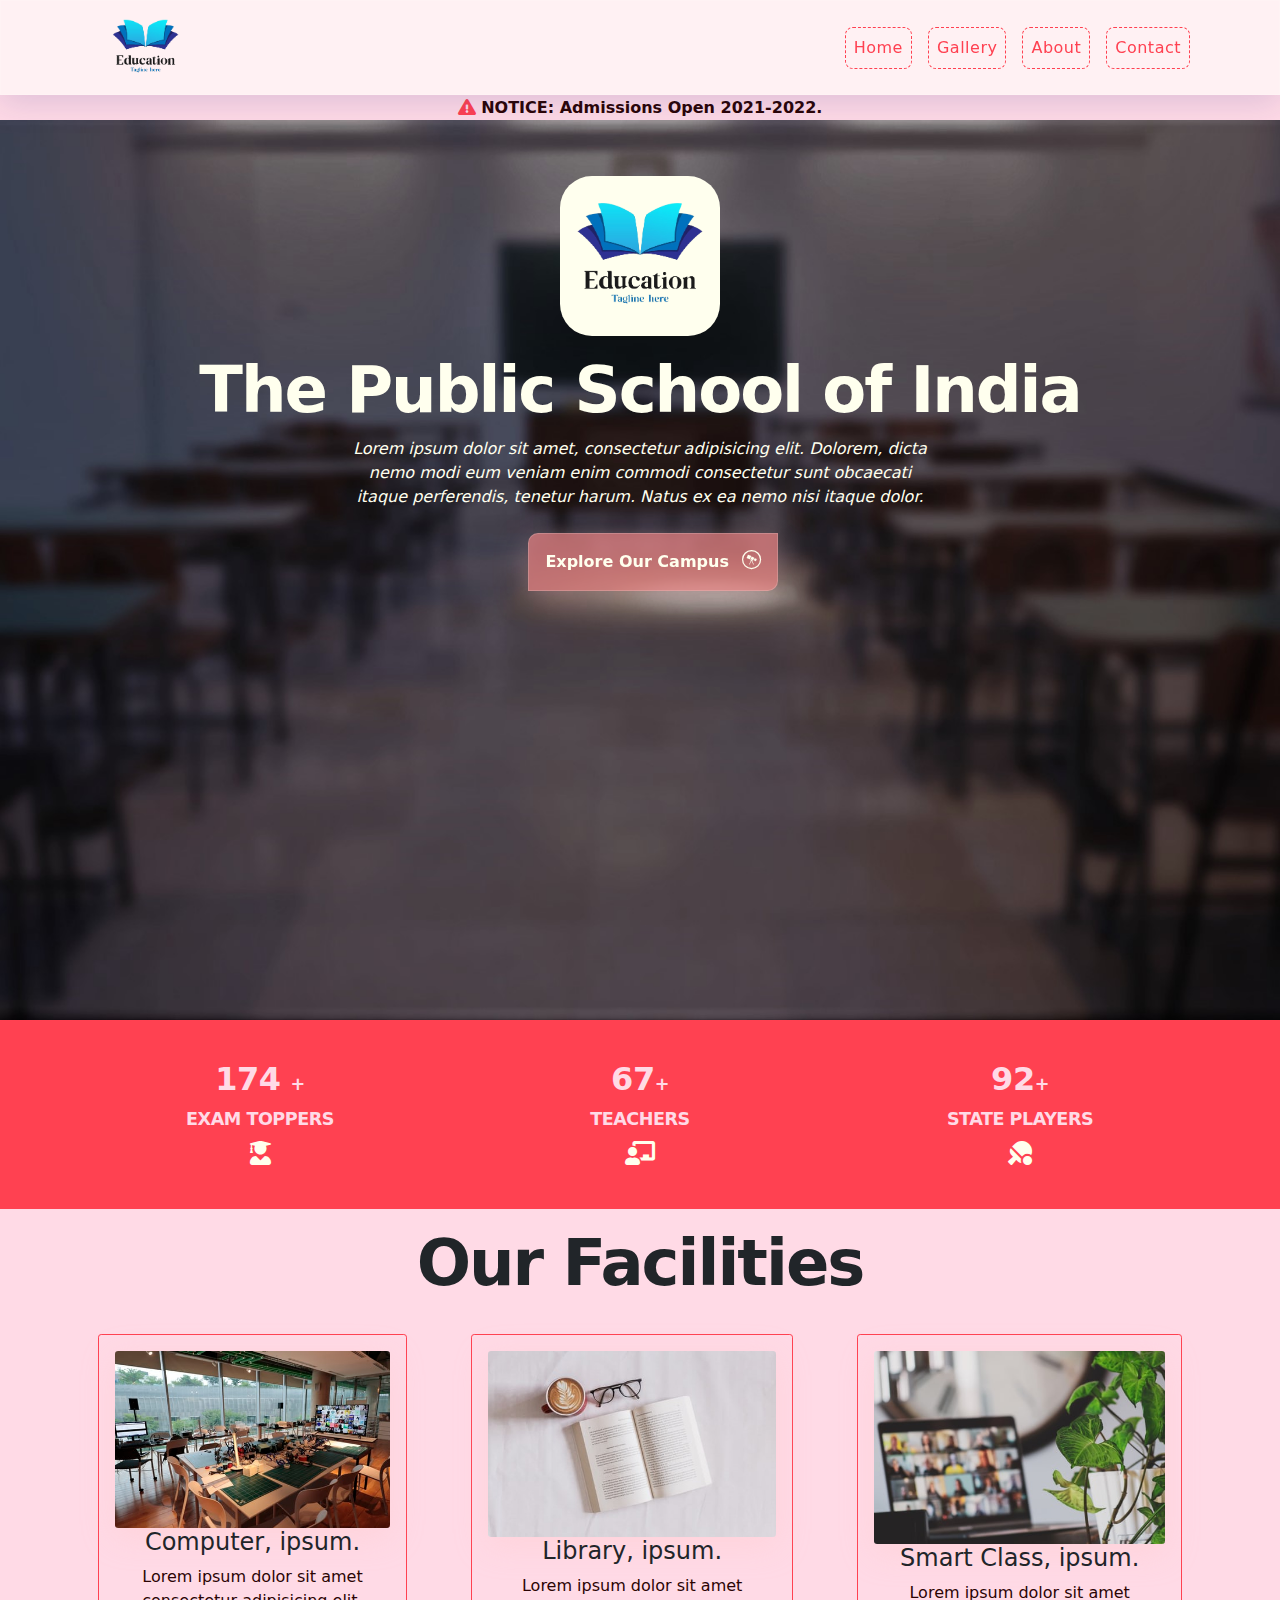
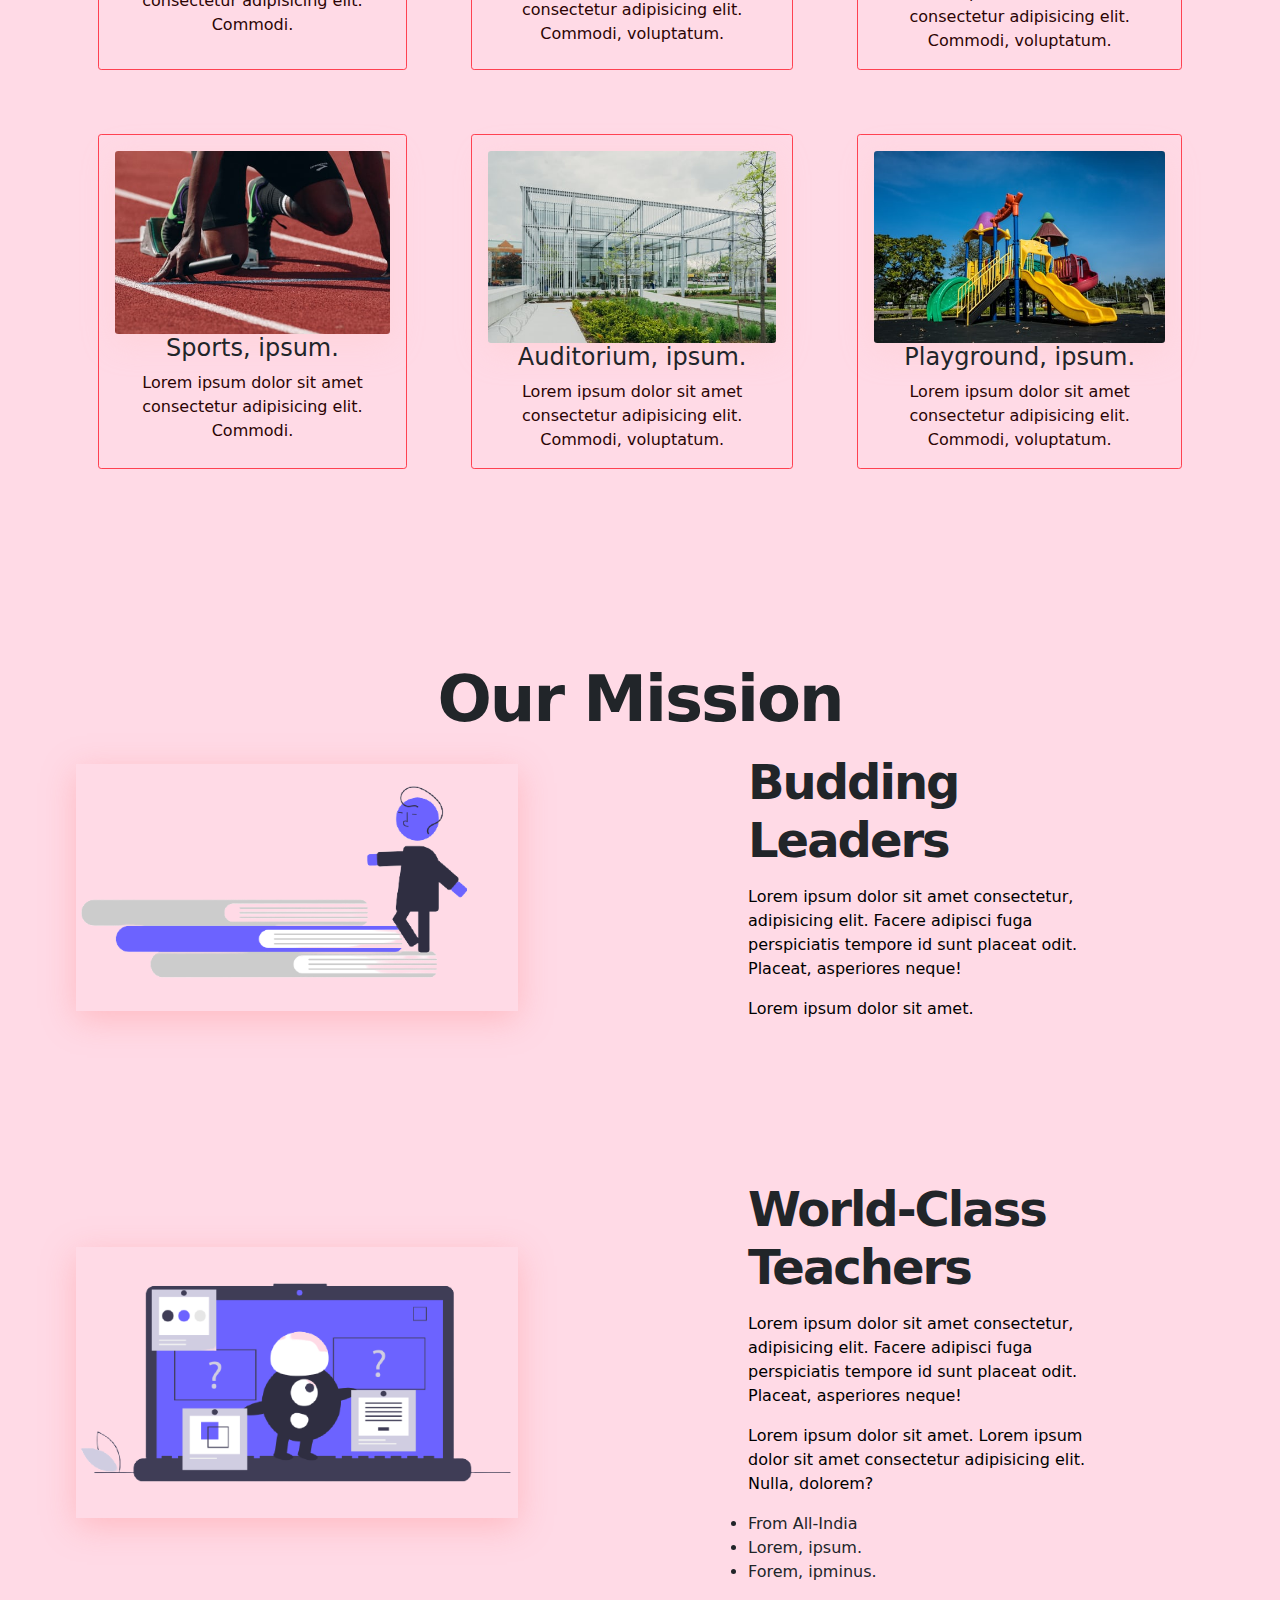
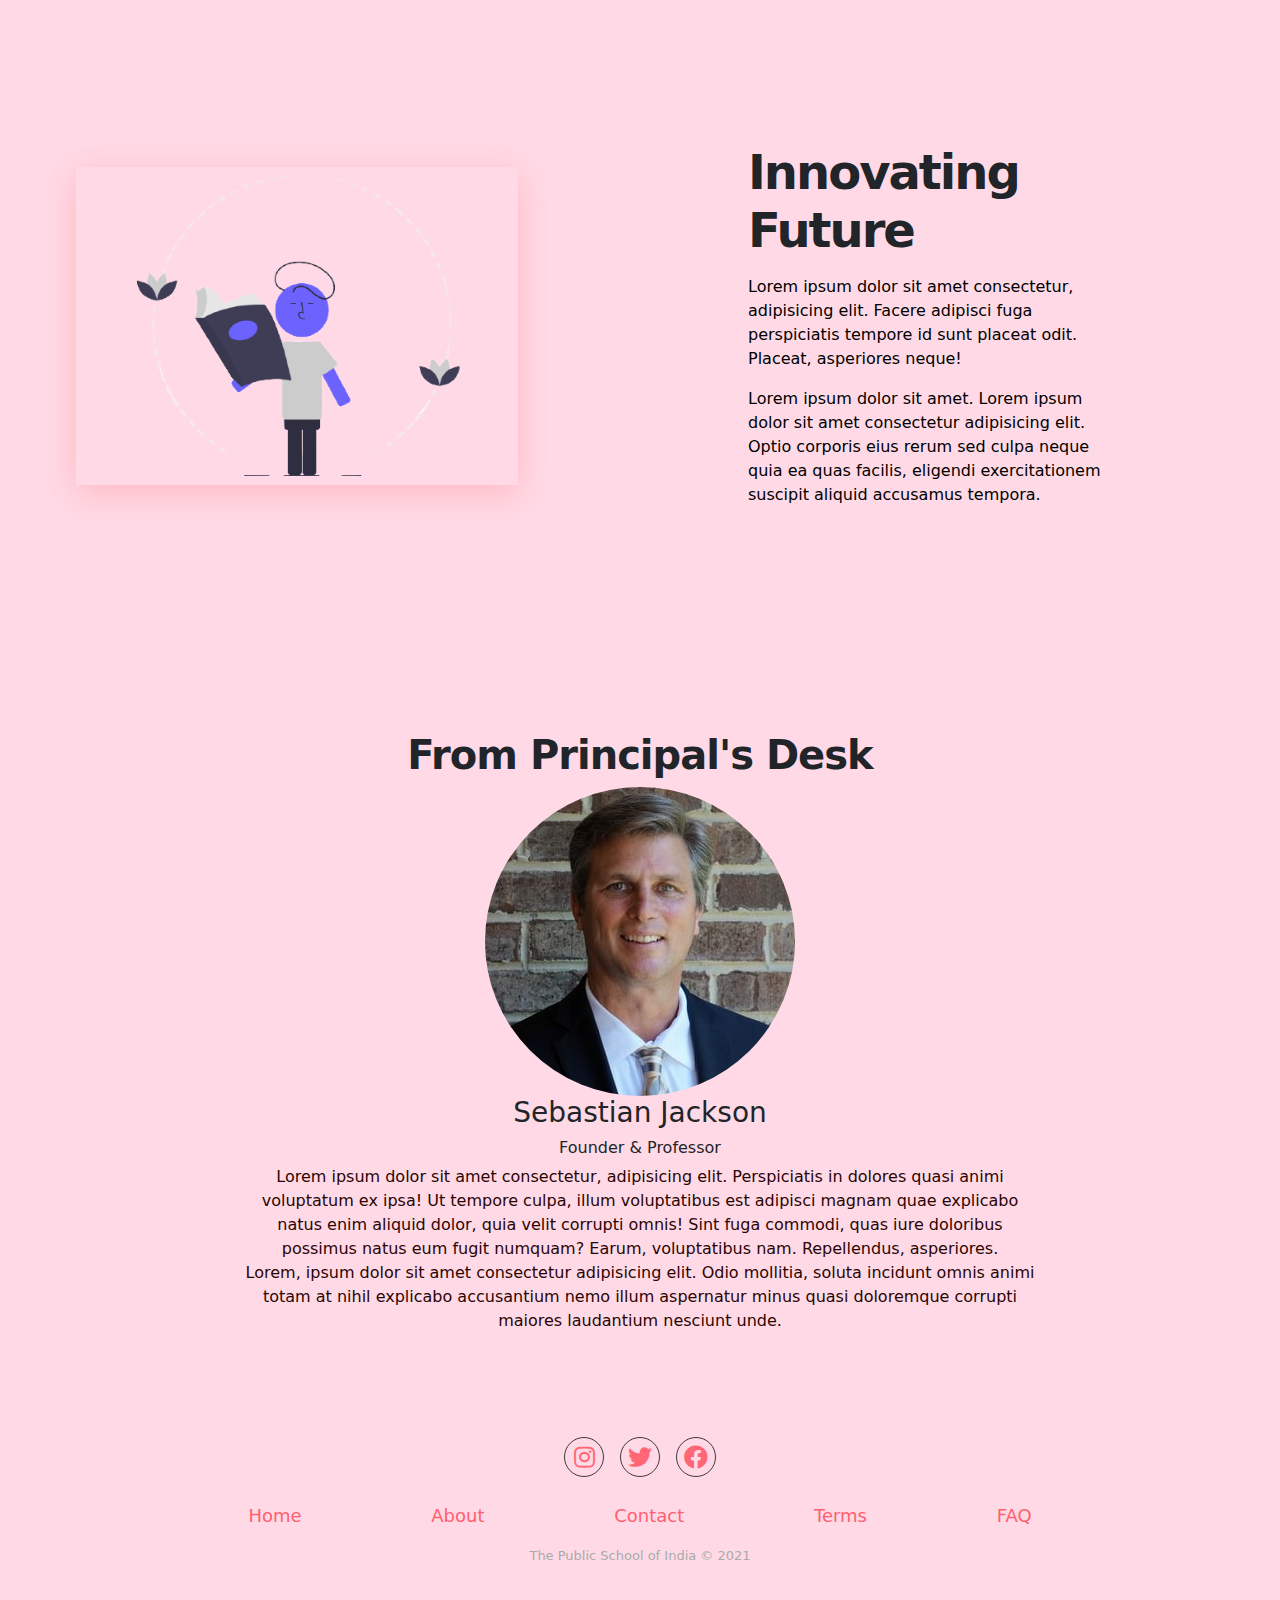
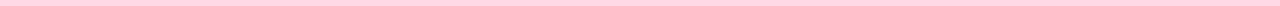
<file: index.html>
<!DOCTYPE html>
<html lang="en">
<head>
    <meta charset="UTF-8">
    <meta http-equiv="X-UA-Compatible" content="IE=edge">
    <meta name="viewport" content="width=device-width, initial-scale=1.0">
    <link rel="shortcut icon" type="image/jpg" href="/assets/images/favicon.ico"/>

    <link rel="stylesheet" href="https://cdn.jsdelivr.net/npm/bootstrap@5.0.1/dist/css/bootstrap.min.css">
    <link rel="stylesheet" href="https://cdnjs.cloudflare.com/ajax/libs/font-awesome/5.15.3/css/all.min.css">
    <link rel="stylesheet" href="/styles/style.css">

    <title>The Public School, Place</title>
</head>
<body>
<header>
    <nav class="navbar navbar-expand-lg navbar-style">
        <div class="container">
          <a class="navbar-brand" href="/"><img src="/assets/images/logo.png" width="120px"></a>
          <button class="navbar-toggler" type="button" data-bs-toggle="collapse" data-bs-target="#navbarText"
            aria-controls="navbarText" aria-expanded="false" aria-label="Toggle navigation">
            <i class="fas fa-stream navbar-toggler-icon"></i>
          </button>
          <div class="collapse navbar-collapse" id="navbarText">
            <ul class="navbar-nav ms-auto mb-2 mb-lg-0">
              <li class="nav-item">
                <a class="nav-link active" aria-current="page" href="/">Home</a>
              </li>
              <li class="nav-item">
                <a class="nav-link" href="/pages/gallery.html">Gallery</a>
              </li>
              <li class="nav-item">
                <a class="nav-link" href="/pages/about.html">About</a>
              </li>
              <li class="nav-item">
                <a class="nav-link" href="/pages/contact.html">Contact</a>
              </li>
            </ul>
          </div>
        </div>
      </nav>
      <div class="notice-box">
        <p>
          <i class="fas fa-exclamation-triangle"></i>
          NOTICE: Admissions Open 2021-2022.
        </p>
        </div>
</header>
<!-- Banner -->
<section id="banner">
  <div class="container-fluid px-0 home-banner">
    <div class="container">
      <div class="row">
        <div class="col-lg-12 ">
          <img src="/assets/images/banner-logo.png" class="mx-auto" alt="school-logo">
          <h1>The Public School of India</h1>
          <p>Lorem ipsum dolor sit amet, consectetur adipisicing elit. Dolorem, dicta nemo modi eum veniam enim commodi consectetur sunt obcaecati itaque perferendis, tenetur harum. Natus ex ea nemo nisi itaque dolor.
          </p>
          <div class="mt-4 " >
            <a href="/pages/gallery.html">
              <button class="primary-btn">Explore Our Campus <i class="fab fa-wpexplorer"></i></button>
            </a>
            </div>
        </div>
      </div>
    </div>
  </div>
</section>

<!-- Some achievements -->
<section id="counter">
  <section class="counter-section">
    <div class="container">
      <div class="row text-center">
        <div class="col-sm-4 col-md-4 mb-lg-0 mb-md-0 mb-5 ">
          <h2>
            <span id="count1" class="count-number"></span> <span >+</span> 
          </h2>
          <p>EXAM TOPPERS</p><i class="fas fa-user-graduate"></i></i>
        </div>
        <div class=" col-sm-4 col-md-4 mb-lg-0 mb-md-0 mb-5 ">
          <h2>
            <span id="count2" class="count-number"></span><span >+</span> 
          </h2>
          <p>TEACHERS</p><i class="fas fa-chalkboard-teacher"></i>
        </div>
        <div class="col-sm-4 col-md-4 mb-lg-0 mb-md-0 mb-5">
          <h2>
            <span id="count3" class="count-number"></span><span >+</span> 
          </h2>
          <p>STATE PLAYERS</p><i class="fas fa-table-tennis"></i>
        </div>
       
      </div>
    </div>
  </section>
</section>

    <!-- Facilities -->
    <section>
    <h1 class="feature-title">Our Facilities</h1>

    <div class="container small-gallery">
        <div class="col card-box">
          
          <img src="/assets/images/facilities/f4.jfif" alt="some campus">
          <h4>Computer, ipsum.</h4>
          <p> Lorem ipsum dolor sit amet consectetur adipisicing elit. Commodi.</p>
        </div>
        <div class="col card-box">
          <img src="/assets/images/facilities/f3.jfif" alt="some campus">
          <h4>Library, ipsum.</h4>
          <p> Lorem ipsum dolor sit amet consectetur adipisicing elit. Commodi, voluptatum.</p>
        </div>
        <div class="col card-box">
          <img src="/assets/images/facilities/f6.jfif" alt="some campus">
          <h4>Smart Class, ipsum.</h4>
          <p> Lorem ipsum dolor sit amet consectetur adipisicing elit. Commodi, voluptatum.</p>
        </div>
      
        <div class="col card-box">
          <img src="/assets/images/facilities/f2.jfif" alt="some campus">
          <h4>Sports, ipsum.</h4>
          <p> Lorem ipsum dolor sit amet consectetur adipisicing elit. Commodi.</p>
        </div>
        <div class="col card-box">
          <img src="/assets/images/facilities/f1.jfif" alt="some campus">
          <h4>Auditorium, ipsum.</h4>
          <p> Lorem ipsum dolor sit amet consectetur adipisicing elit. Commodi, voluptatum.</p>
        </div>
        <div class="col card-box">
          <img src="/assets/images/facilities/f5.jfif" alt="some campus">
          <h4>Playground, ipsum.</h4>
          <p> Lorem ipsum dolor sit amet consectetur adipisicing elit. Commodi, voluptatum.</p>
        </div>
      
    
    </div>
  </section>

<!-- Features from school -->
<section>
  <div class="row feature-style">
    <h1 class="feature-title">Our Mission</h1>
    <div class="col-lg-6 col-md-12">
      <img src="/assets/images/road-book.png" alt="book-stairs">
    </div>
    <div class="col-lg-6 ">
      <h1>Budding Leaders</h1>
      <p>Lorem ipsum dolor sit amet consectetur, adipisicing elit. Facere adipisci fuga perspiciatis tempore id sunt placeat odit. Placeat, asperiores neque!</p>
      <p>Lorem ipsum dolor sit amet.</p>
    </div>
  </div>
  <div class="row feature-style"><div class="col-lg-6">
    <img src="/assets/images/display-teach.png" alt="book-stairs">
  </div>
    <div class="col-lg-6">
      <h1>World-Class Teachers</h1>
      <p>Lorem ipsum dolor sit amet consectetur, adipisicing elit. Facere adipisci fuga perspiciatis tempore id sunt placeat odit. Placeat, asperiores neque!</p>
      <p>Lorem ipsum dolor sit amet. Lorem ipsum dolor sit amet consectetur adipisicing elit. Nulla, dolorem?</p>
      <ul>
        <li>From All-India</li>
        <li>Lorem, ipsum.</li>
        <li>Forem, ipminus.</li>
      </ul>
    </div>
    
  </div>
  <div class="row feature-style">
    <div class="col-lg-6">
      <img src="/assets/images/circle-book.png" alt="book-stairs">
    </div>
    <div class="col-lg-6">
      <h1>Innovating Future</h1>
      <p>Lorem ipsum dolor sit amet consectetur, adipisicing elit. Facere adipisci fuga perspiciatis tempore id sunt placeat odit. Placeat, asperiores neque!</p>
      <p>Lorem ipsum dolor sit amet. Lorem ipsum dolor sit amet consectetur adipisicing elit. Optio corporis eius rerum sed culpa neque quia ea quas facilis, eligendi exercitationem suscipit aliquid accusamus tempora.</p>
    </div>
  </div>
</section>
<!-- Message from Principal -->
<div class="row">
  <div class="container principal-style">
    <h1>From Principal's Desk</h1>
    <img src="/assets/images/principal.jpg" alt="princpal desk">
    <h3>Sebastian Jackson</h3>
    <h6>Founder & Professor</h6>
    <p>Lorem ipsum dolor sit amet consectetur, adipisicing elit. Perspiciatis in dolores quasi animi voluptatum ex ipsa! Ut tempore culpa, illum voluptatibus est adipisci magnam quae explicabo natus enim aliquid dolor, quia velit corrupti omnis! Sint fuga commodi, quas iure doloribus possimus natus eum fugit numquam? Earum, voluptatibus nam. Repellendus, asperiores.</p>
    <p>Lorem, ipsum dolor sit amet consectetur adipisicing elit. Odio mollitia, soluta incidunt omnis animi totam at nihil explicabo accusantium nemo illum aspernatur minus quasi doloremque corrupti maiores laudantium nesciunt unde.</p>
  </div>
</div>
<!-- Footer -->
<div class="footer-basic">
  <footer>
      <div class="social"><a href="https://instagram.com"><i class="fab fa-instagram"></i></i></a><a href="https://twitter.com""><i class="fab fa-twitter"></i></a><a href="https://facebook.com""><i class="fab fa-facebook"></i></a></div>
      <ul class="list-inline">
          <li class="list-inline-item"><a href="/">Home</a></li>
          <li class="list-inline-item"><a href="/pages/about.html">About</a></li>
          <li class="list-inline-item"><a href="/pages/contact.html">Contact</a></li>
          <li class="list-inline-item"><a href="#">Terms</a></li>
          <li class="list-inline-item"><a href="#">FAQ</a></li>
      </ul>
      <p class="copyright">The Public School of India © 2021</p>
  </footer>
</div>

<script src="https://cdn.jsdelivr.net/npm/@popperjs/core@2.9.2/dist/umd/popper.min.js"></script>
<script src="https://cdn.jsdelivr.net/npm/bootstrap@5.0.1/dist/js/bootstrap.min.js"></script>
<script src="main.js"></script>
</body>
</html>
</file>
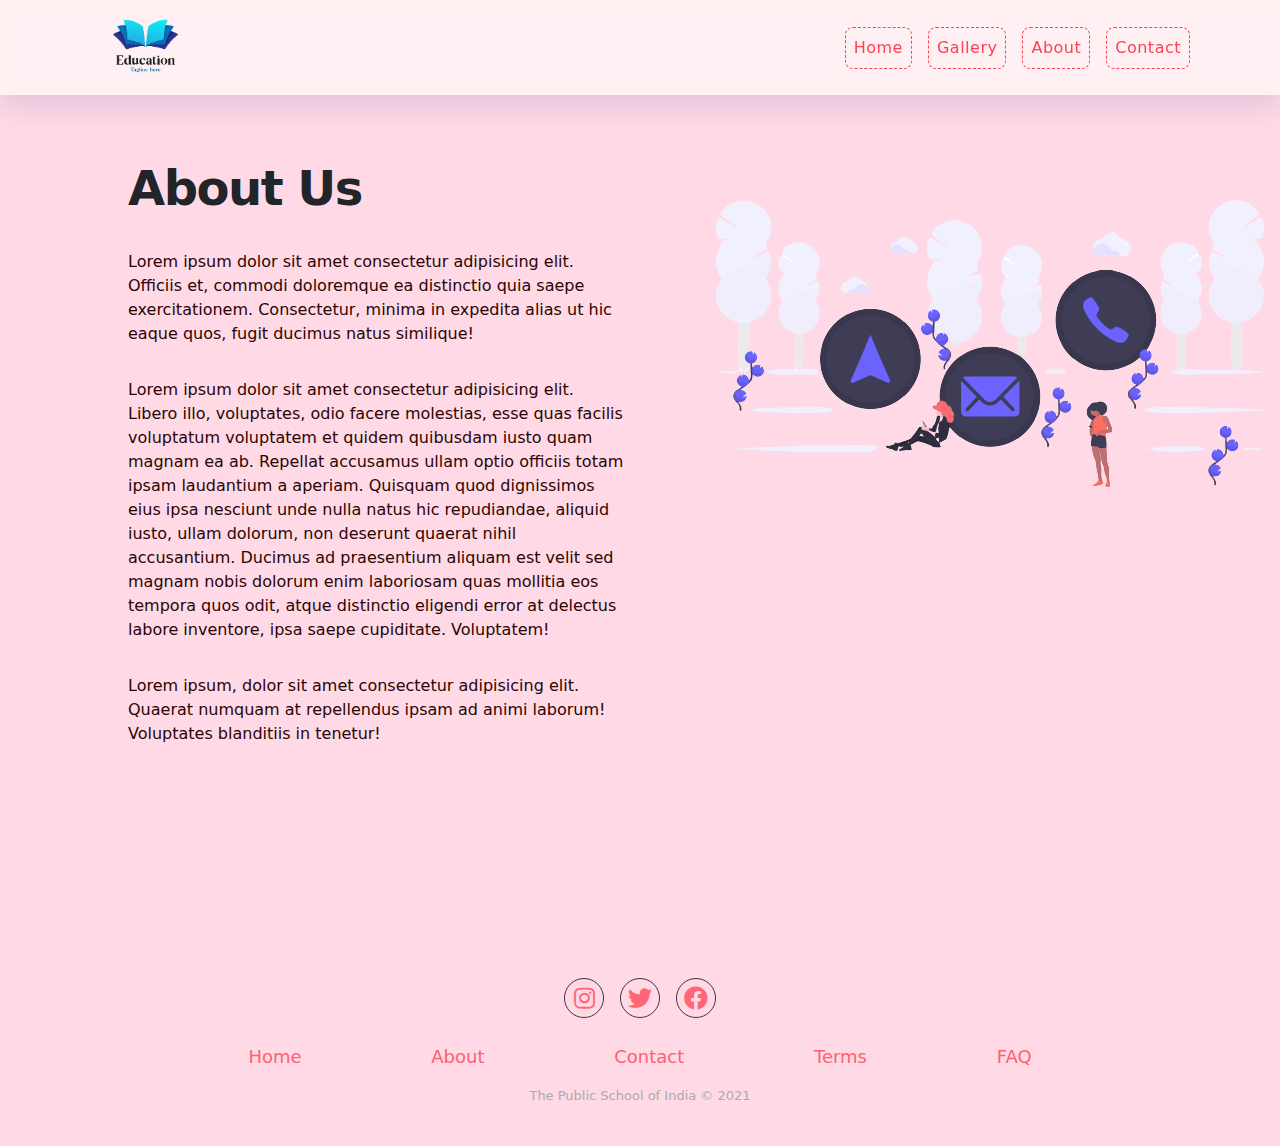
<file: pages/about.html>
<!DOCTYPE html>
<html lang="en">
<head>
    <meta charset="UTF-8">
    <meta http-equiv="X-UA-Compatible" content="IE=edge">
    <meta name="viewport" content="width=device-width, initial-scale=1.0">
    
    <link rel="shortcut icon" type="image/jpg" href="/assets/images/favicon.ico"/>
    <link rel="stylesheet" href="https://cdn.jsdelivr.net/npm/bootstrap@5.0.1/dist/css/bootstrap.min.css">
    <link rel="stylesheet" href="https://cdnjs.cloudflare.com/ajax/libs/font-awesome/5.15.3/css/all.min.css">
    <link rel="stylesheet" href="../styles/style.css">
    
    <title>The Public School - About Us</title>
</head>
<body>
    <header>
        <nav class="navbar navbar-expand-lg navbar-style">
            <div class="container">
              <a class="navbar-brand" href="/"><img src="/assets/images/logo.png" width="120px"></a>
              <button class="navbar-toggler" type="button" data-bs-toggle="collapse" data-bs-target="#navbarText"
                aria-controls="navbarText" aria-expanded="false" aria-label="Toggle navigation">
                <i class="fas fa-stream navbar-toggler-icon"></i>
              </button>
              <div class="collapse navbar-collapse" id="navbarText">
                <ul class="navbar-nav ms-auto mb-2 mb-lg-0">
                  <li class="nav-item">
                    <a class="nav-link active" aria-current="page" href="/">Home</a>
                  </li>
                  <li class="nav-item">
                    <a class="nav-link" href="/pages/gallery.html">Gallery</a>
                  </li>
                  <li class="nav-item">
                    <a class="nav-link" href="/pages/about.html">About</a>
                  </li>
                  <li class="nav-item">
                    <a class="nav-link" href="/pages/contact.html">Contact</a>
                  </li>
                </ul>
              </div>
            </div>
          </nav>
         
    </header><section>
        <div class="row extra-page">
            <div class="col-lg-6">
    
                <h1>About Us</h1>
                <p>Lorem ipsum dolor sit amet consectetur adipisicing elit. Officiis et, commodi doloremque ea distinctio quia saepe exercitationem. Consectetur, minima in expedita alias ut hic eaque quos, fugit ducimus natus similique!</p>
                <p>Lorem ipsum dolor sit amet consectetur adipisicing elit. Libero illo, voluptates, odio facere molestias, esse quas facilis voluptatum voluptatem et quidem quibusdam iusto quam magnam ea ab. Repellat accusamus ullam optio officiis totam ipsam laudantium a aperiam. Quisquam quod dignissimos eius ipsa nesciunt unde nulla natus hic repudiandae, aliquid iusto, ullam dolorum, non deserunt quaerat nihil accusantium. Ducimus ad praesentium aliquam est velit sed magnam nobis dolorum enim laboriosam quas mollitia eos tempora quos odit, atque distinctio eligendi error at delectus labore inventore, ipsa saepe cupiditate. Voluptatem!</p>
                <p>Lorem ipsum, dolor sit amet consectetur adipisicing elit. Quaerat numquam at repellendus ipsam ad animi laborum! Voluptates blanditiis in tenetur!</p>
            </div>
            <div class="col-lg-6">
                <img src="/assets/images/contact.png" alt="contact" class="side-image">
            </div>
        </div>
    </section>
    <!-- Footer -->
<div class="footer-basic">
    <footer>
      <div class="social"><a href="https://instagram.com"><i class="fab fa-instagram"></i></i></a><a href="https://twitter.com""><i class="fab fa-twitter"></i></a><a href="https://facebook.com""><i class="fab fa-facebook"></i></a></div>

        <ul class="list-inline">
            <li class="list-inline-item"><a href="/">Home</a></li>
            <li class="list-inline-item"><a href="/pages/about.html">About</a></li>
            <li class="list-inline-item"><a href="/pages/contact.html">Contact</a></li>
            <li class="list-inline-item"><a href="#">Terms</a></li>
            <li class="list-inline-item"><a href="#">FAQ</a></li>
        </ul>
        <p class="copyright">The Public School of India © 2021</p>
    </footer>
  </div>
<script src="https://cdn.jsdelivr.net/npm/@popperjs/core@2.9.2/dist/umd/popper.min.js"></script>
<script src="https://cdn.jsdelivr.net/npm/bootstrap@5.0.1/dist/js/bootstrap.min.js"></script>
</body>
</html>

<!-- 
<section>
    <div class="row contact-page">
        <div class="col-md-6">

            <h1>Contact Us</h1>
            <table class="table">
                <tbody>
                  <tr>
                    <td>Name</td>
                    <td>The Public School of India, Place</td>
                </tr>
                <tr>

                    <td>Address</td>
                    <td>Akshya Nagar 1st Block 1st Cross, Rammurthy nagar, Bangalore-560016</td>
                </tr>
                <tr>
                    <td>Landline</td>
                    <td> (0123) 23456789, 98765434</td>

                </tr>
                <tr>
                    <td>Mobile</td>

                    <td>+91 987656789, +91 9876545678</td>
                </tr>
                <tr>
                      <td>Email ID</td>
                    <td>thepublicschool@gmail.com, @thepublicschool@tps.com</td>
                  </tr>
                  
                </tbody>
              </table>
        </div>
        <div class="col-md-6">
            <img src="/assets/images/contact.png" alt="contact">
        </div>
    </div>
</section> -->
</file>
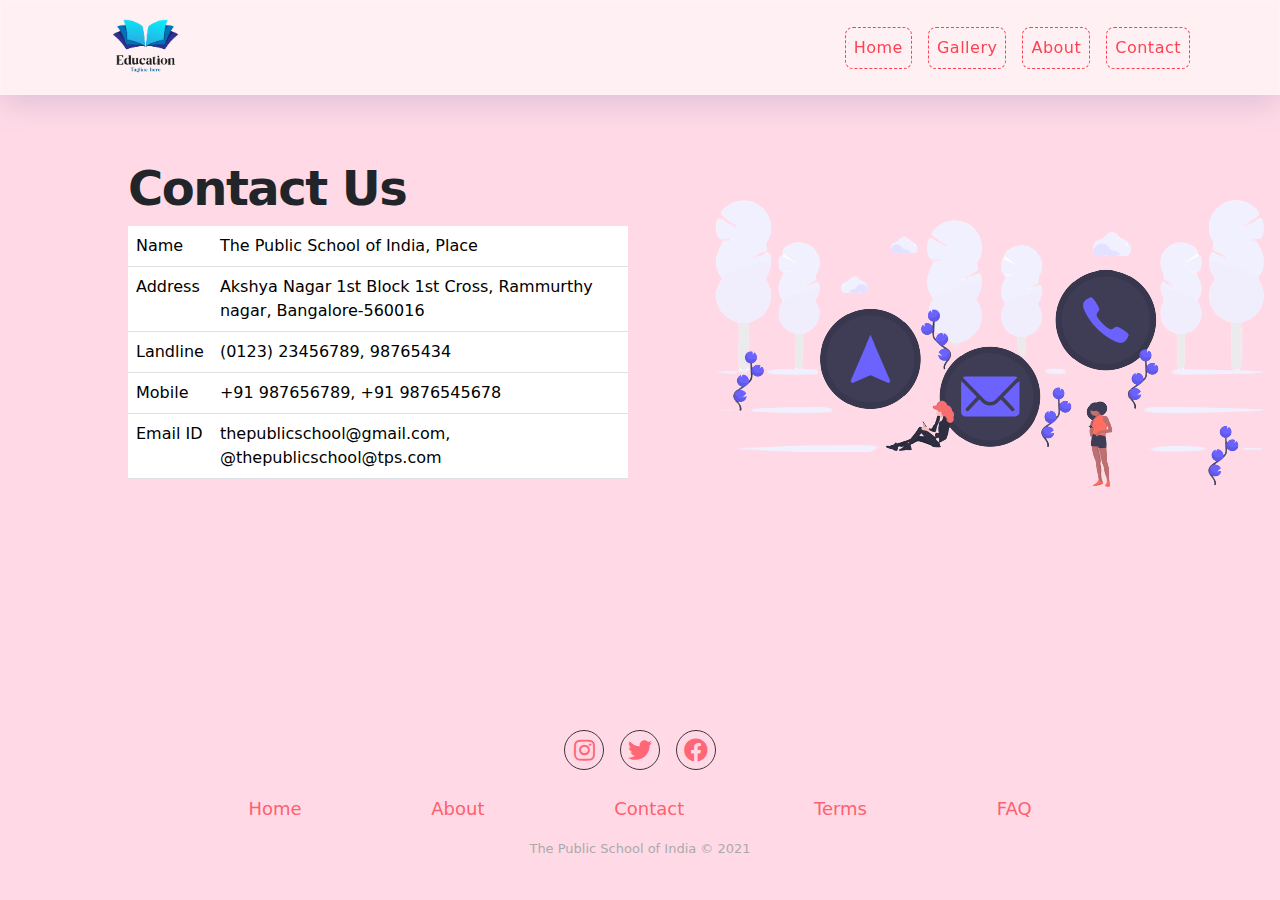
<file: pages/contact.html>
<!DOCTYPE html>
<html lang="en">
<head>
    <meta charset="UTF-8">
    <meta http-equiv="X-UA-Compatible" content="IE=edge">
    <meta name="viewport" content="width=device-width, initial-scale=1.0">
    
    <link rel="shortcut icon" type="image/jpg" href="/assets/images/favicon.ico"/>
    <link rel="stylesheet" href="https://cdn.jsdelivr.net/npm/bootstrap@5.0.1/dist/css/bootstrap.min.css">
    <link rel="stylesheet" href="https://cdnjs.cloudflare.com/ajax/libs/font-awesome/5.15.3/css/all.min.css">
    <link rel="stylesheet" href="../styles/style.css">
    
    <title>The Public School - Contact Us</title>
</head>
<body>
    <header>
        <nav class="navbar navbar-expand-lg navbar-style">
            <div class="container">
              <a class="navbar-brand" href="/"><img src="/assets/images/logo.png" width="120px"></a>
              <button class="navbar-toggler" type="button" data-bs-toggle="collapse" data-bs-target="#navbarText"
                aria-controls="navbarText" aria-expanded="false" aria-label="Toggle navigation">
                <i class="fas fa-stream navbar-toggler-icon"></i>
              </button>
              <div class="collapse navbar-collapse" id="navbarText">
                <ul class="navbar-nav ms-auto mb-2 mb-lg-0">
                  <li class="nav-item">
                    <a class="nav-link active" aria-current="page" href="/">Home</a>
                  </li>
                  <li class="nav-item">
                    <a class="nav-link" href="/pages/gallery.html">Gallery</a>
                  </li>
                  <li class="nav-item">
                    <a class="nav-link" href="/pages/about.html">About</a>
                  </li>
                  <li class="nav-item">
                    <a class="nav-link" href="/pages/contact.html">Contact</a>
                  </li>
                </ul>
              </div>
            </div>
          </nav>
         
    </header><section>
        <div class="row extra-page">
            <div class="col-lg-6">
    
                <h1>Contact Us</h1>
                <table class="table">
                    <tbody>
                      <tr>
                        <td>Name</td>
                        <td>The Public School of India, Place</td>
                    </tr>
                    <tr>
    
                        <td>Address</td>
                        <td>Akshya Nagar 1st Block 1st Cross, Rammurthy nagar, Bangalore-560016</td>
                    </tr>
                    <tr>
                        <td>Landline</td>
                        <td> (0123) 23456789, 98765434</td>
    
                    </tr>
                    <tr>
                        <td>Mobile</td>
    
                        <td>+91 987656789, +91 9876545678</td>
                    </tr>
                    <tr>
                          <td>Email ID</td>
                        <td>thepublicschool@gmail.com, @thepublicschool@tps.com</td>
                      </tr>
                      
                    </tbody>
                  </table>
            </div>
            <div class="col-lg-6">
                <img src="/assets/images/contact.png" alt="contact" class="side-image">
            </div>
        </div>
    </section>
    <!-- Footer -->
<div class="footer-basic">
    <footer>
      <div class="social"><a href="https://instagram.com"><i class="fab fa-instagram"></i></i></a><a href="https://twitter.com""><i class="fab fa-twitter"></i></a><a href="https://facebook.com""><i class="fab fa-facebook"></i></a></div>

        <ul class="list-inline">
            <li class="list-inline-item"><a href="/">Home</a></li>
            <li class="list-inline-item"><a href="/pages/about.html">About</a></li>
            <li class="list-inline-item"><a href="/pages/contact.html">Contact</a></li>
            <li class="list-inline-item"><a href="#">Terms</a></li>
            <li class="list-inline-item"><a href="#">FAQ</a></li>
        </ul>
        <p class="copyright">The Public School of India © 2021</p>
    </footer>
  </div>
<script src="https://cdn.jsdelivr.net/npm/@popperjs/core@2.9.2/dist/umd/popper.min.js"></script>
<script src="https://cdn.jsdelivr.net/npm/bootstrap@5.0.1/dist/js/bootstrap.min.js"></script>
</body>
</html>

<!-- 
<section>
    <div class="row contact-page">
        <div class="col-md-6">

            <h1>Contact Us</h1>
            <table class="table">
                <tbody>
                  <tr>
                    <td>Name</td>
                    <td>The Public School of India, Place</td>
                </tr>
                <tr>

                    <td>Address</td>
                    <td>Akshya Nagar 1st Block 1st Cross, Rammurthy nagar, Bangalore-560016</td>
                </tr>
                <tr>
                    <td>Landline</td>
                    <td> (0123) 23456789, 98765434</td>

                </tr>
                <tr>
                    <td>Mobile</td>

                    <td>+91 987656789, +91 9876545678</td>
                </tr>
                <tr>
                      <td>Email ID</td>
                    <td>thepublicschool@gmail.com, @thepublicschool@tps.com</td>
                  </tr>
                  
                </tbody>
              </table>
        </div>
        <div class="col-md-6">
            <img src="/assets/images/contact.png" alt="contact">
        </div>
    </div>
</section> -->
</file>
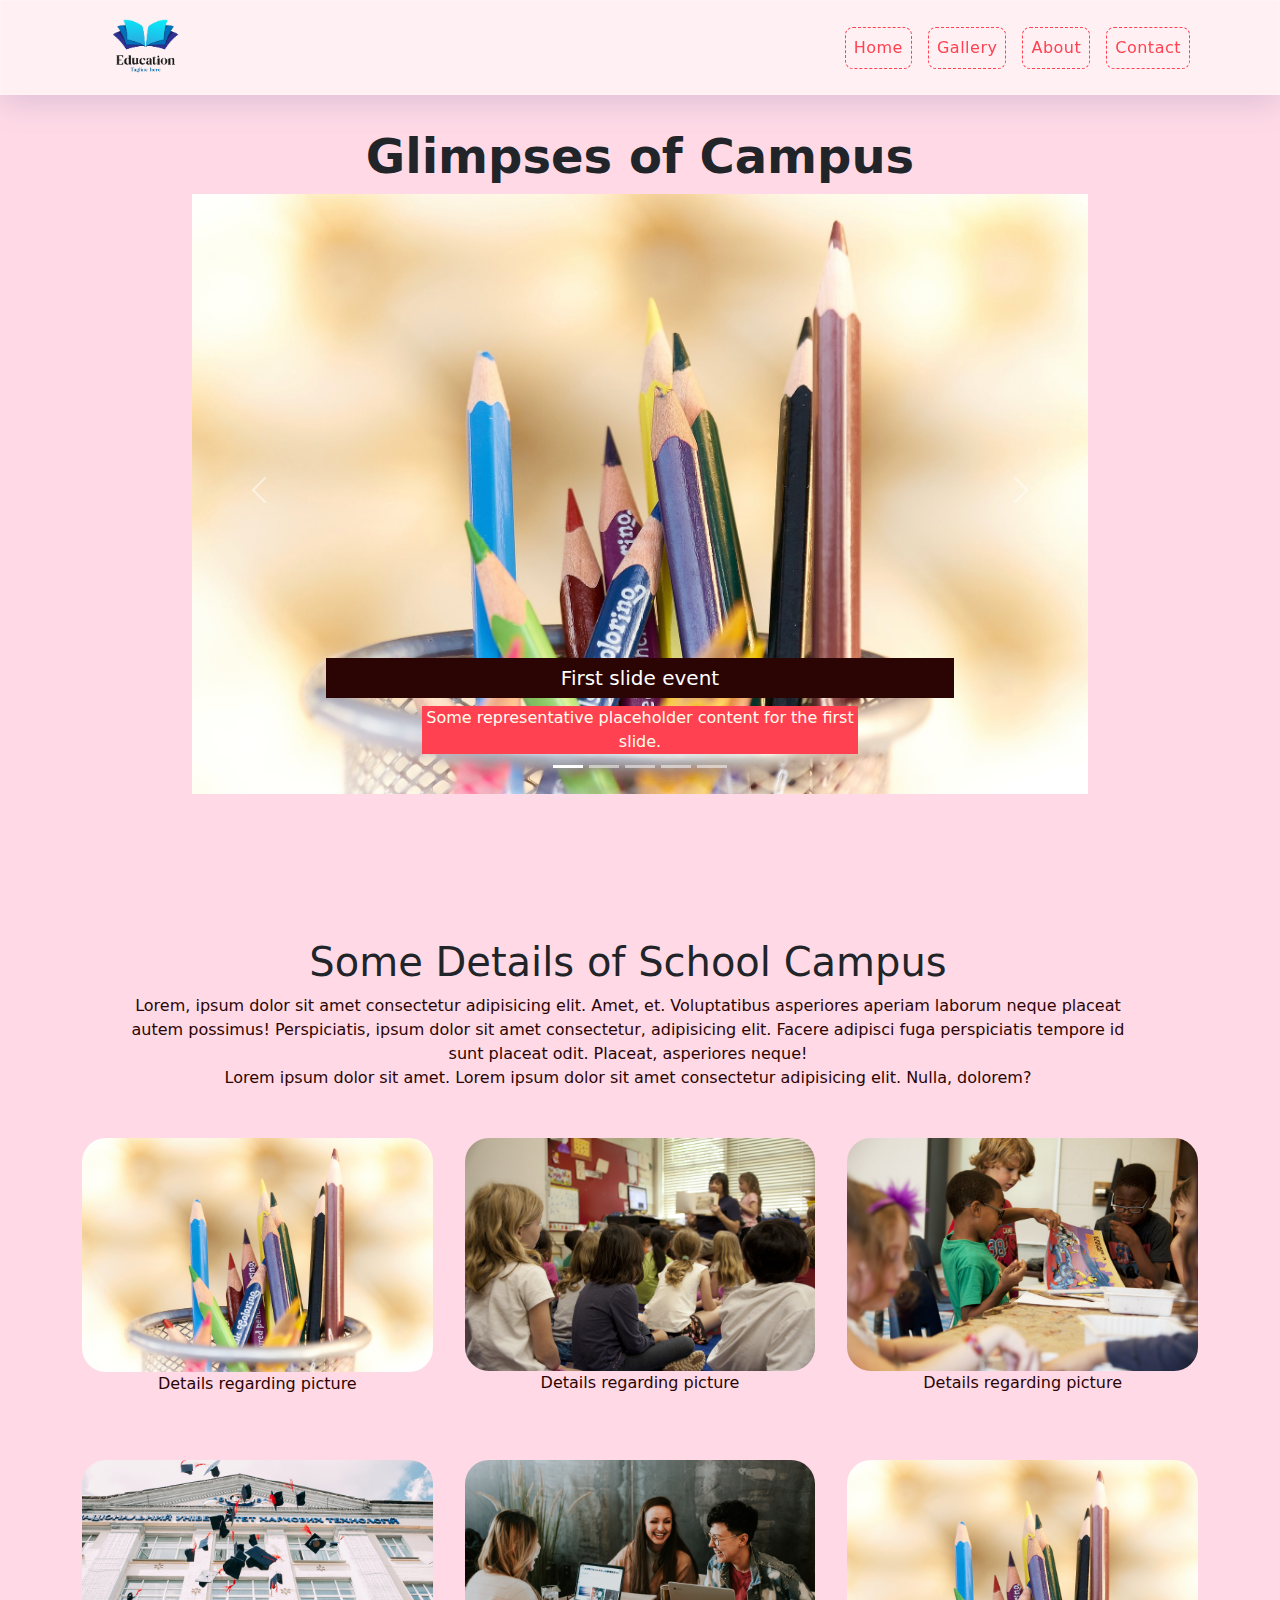
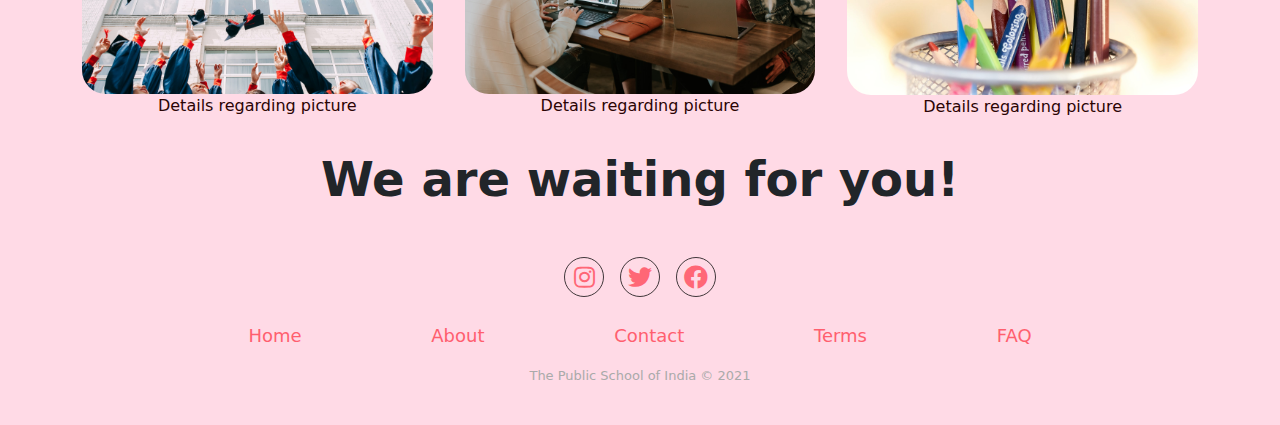
<file: pages/gallery.html>
<!DOCTYPE html>
<html lang="en">
<head>
    <meta charset="UTF-8">
    <meta http-equiv="X-UA-Compatible" content="IE=edge">
    <meta name="viewport" content="width=device-width, initial-scale=1.0">
    
    <link rel="shortcut icon" type="image/jpg" href="/assets/images/favicon.ico"/>
    <link rel="stylesheet" href="https://cdn.jsdelivr.net/npm/bootstrap@5.0.1/dist/css/bootstrap.min.css">
    <link rel="stylesheet" href="https://cdnjs.cloudflare.com/ajax/libs/font-awesome/5.15.3/css/all.min.css">
    <link rel="stylesheet" href="../styles/style.css">
    <title>The Public School - Gallery</title>
</head>
<body>
    <header>
        <nav class="navbar navbar-expand-lg navbar-style">
            <div class="container">
              <a class="navbar-brand" href="/"><img src="/assets/images/logo.png" width="120px"></a>
              <button class="navbar-toggler" type="button" data-bs-toggle="collapse" data-bs-target="#navbarText"
                aria-controls="navbarText" aria-expanded="false" aria-label="Toggle navigation">
                <i class="fas fa-stream navbar-toggler-icon"></i>
              </button>
              <div class="collapse navbar-collapse" id="navbarText">
                <ul class="navbar-nav ms-auto mb-2 mb-lg-0">
                  <li class="nav-item">
                    <a class="nav-link active" aria-current="page" href="/">Home</a>
                  </li>
                  <li class="nav-item">
                    <a class="nav-link" href="/pages/gallery.html">Gallery</a>
                  </li>
                  <li class="nav-item">
                    <a class="nav-link" href="/pages/about.html">About</a>
                  </li>
                  <li class="nav-item">
                    <a class="nav-link" href="/pages/contact.html">Contact</a>
                  </li>
                </ul>
              </div>
            </div>
          </nav>
         
    </header>
    <section>
      <div class="gallery-style">
          <h1 class="title-text">Glimpses of Campus</h1>
            <div id="carouselExampleCaptions" class="carousel slide" data-bs-ride="carousel">
                <div class="carousel-indicators">
                  <button type="button" data-bs-target="#carouselExampleCaptions" data-bs-slide-to="0" class="active" aria-current="true" aria-label="Slide 1"></button>
                  <button type="button" data-bs-target="#carouselExampleCaptions" data-bs-slide-to="1" aria-label="Slide 2"></button>
                  <button type="button" data-bs-target="#carouselExampleCaptions" data-bs-slide-to="2" aria-label="Slide 3"></button>
                  <button type="button" data-bs-target="#carouselExampleCaptions" data-bs-slide-to="3" aria-label="Slide 4"></button>
                  <button type="button" data-bs-target="#carouselExampleCaptions" data-bs-slide-to="4" aria-label="Slide 5"></button>
                </div>
                <div class="carousel-inner">
                  <div class="carousel-item active">
                    <img src="/assets/images/gallery/mi (1).jpg" class="d-block w-100" alt="...">
                    <div class="carousel-caption d-none d-md-block">
                      <h5>First slide event</h5>
                      <p>Some representative placeholder content for the first slide.</p>
                    </div>
                  </div>
                  <div class="carousel-item">
                    <img src="/assets/images/gallery/mi (2).jpg" class="d-block w-100" alt="...">
                    <div class="carousel-caption d-none d-md-block">
                      <h5>Second slide event</h5>
                      <p>Some representative placeholder content for the second slide.</p>
                    </div>
                  </div>
                  <div class="carousel-item">
                    <img src="/assets/images/gallery/mi (3).jpg" class="d-block w-100" alt="...">
                    <div class="carousel-caption d-none d-md-block">
                      <h5>Third slide event</h5>
                      <p>Some representative placeholder content for the third slide.</p>
                    </div>
                  </div>
                  <div class="carousel-item">
                    <img src="/assets/images/gallery/mi (4).jpg" class="d-block w-100" alt="...">
                    <div class="carousel-caption d-none d-md-block">
                      <h5>Third slide event</h5>
                      <p>Some representative placeholder content for the third slide.</p>
                    </div>
                  </div>
                  <div class="carousel-item">
                    <img src="/assets/images/gallery/mi (5).jpg" class="d-block w-100" alt="...">
                    <div class="carousel-caption d-none d-md-block">
                      <h5>Third slide event</h5>
                      <p>Some representative placeholder content for the third slide.</p>
                    </div>
                  </div>
                </div>
                <button class="carousel-control-prev" type="button" data-bs-target="#carouselExampleCaptions" data-bs-slide="prev">
                  <span class="carousel-control-prev-icon" aria-hidden="true"></span>
                  <span class="visually-hidden">Previous</span>
                </button>
                <button class="carousel-control-next" type="button" data-bs-target="#carouselExampleCaptions" data-bs-slide="next">
                  <span class="carousel-control-next-icon" aria-hidden="true"></span>
                  <span class="visually-hidden">Next</span>
                </button>
              </div>
        </div>
    </section>
    <!-- Some Details -->
    <div class="row campus-details">

    <div class="col-lg-12">
        <h1>Some Details of School Campus</h1>
        <p>Lorem, ipsum dolor sit amet consectetur adipisicing elit. Amet, et. Voluptatibus asperiores aperiam laborum neque placeat autem possimus! Perspiciatis, <eveniet class=""></eveniet> ipsum dolor sit amet consectetur, adipisicing elit. Facere adipisci fuga perspiciatis tempore id sunt placeat odit. Placeat, asperiores neque!</p>
        <p>Lorem ipsum dolor sit amet. Lorem ipsum dolor sit amet consectetur adipisicing elit. Nulla, dolorem?</p>
        
    </div>
    </div>
    <!-- SMALL PHOTOS GALLERY -->
    <div class="container small-gallery">
          <div class="col">
            <img src="/assets/images/gallery/mi (1).jpg" alt="some campus">
            <p> Details regarding picture</p>
          </div>
          <div class="col">
            <img src="/assets/images/gallery/mi (2).jpg" alt="some campus">
            <p> Details regarding picture</p>
          </div>
          <div class="col">
            <img src="/assets/images/gallery/mi (3).jpg" alt="some campus">
            <p> Details regarding picture</p>
          </div>
          <div class="col">
            <img src="/assets/images/gallery/mi (4).jpg" alt="some campus">
            <p> Details regarding picture</p>
          </div>
          <div class="col">
            <img src="/assets/images/gallery/mi (5).jpg" alt="some campus">
            <p> Details regarding picture</p>
          </div>
          <div class="col">
            <img src="/assets/images/gallery/mi (1).jpg" alt="some campus">
            <p> Details regarding picture</p>
          </div>
          
        </div>
        <h1 class="title-text">We are waiting for you!</h1>
    <!-- Footer -->
<div class="footer-basic">
    <footer>
      <div class="social"><a href="https://instagram.com"><i class="fab fa-instagram"></i></i></a><a href="https://twitter.com""><i class="fab fa-twitter"></i></a><a href="https://facebook.com""><i class="fab fa-facebook"></i></a></div>

        <ul class="list-inline">
            <li class="list-inline-item"><a href="/">Home</a></li>
            <li class="list-inline-item"><a href="/pages/about.html">About</a></li>
            <li class="list-inline-item"><a href="/pages/contact.html">Contact</a></li>
            <li class="list-inline-item"><a href="#">Terms</a></li>
            <li class="list-inline-item"><a href="#">FAQ</a></li>
        </ul>
        <p class="copyright">The Public School of India © 2021</p>
    </footer>
  </div>
<script src="https://cdn.jsdelivr.net/npm/@popperjs/core@2.9.2/dist/umd/popper.min.js"></script>
<script src="https://cdn.jsdelivr.net/npm/bootstrap@5.0.1/dist/js/bootstrap.min.js"></script>
</body>
</html>
</file>
<file: styles/style.css>
@import url("https://fonts.googleapis.com/css2?family=Noto+Sans:ital,wght@0,400;0,700;1,400;1,700&display=swap");

/* VARIABLES */
:root {
  --primary-color: #2b0404;
  --secondary-color: #ff4151;
  --light-white-color: #ffdae6;
  --original-white-color: #ffffee;
  --primary-font: "Noto Sans", sans-serif;
}

/* DEFAULTS REMOVAL */
* {
  box-sizing: border-box;
  margin: 0;
  padding: 0;
}

html {
  scroll-behavior: smooth;
}

body {
  background-color: var(--light-white-color);
  overflow-x: hidden;
}
ul,
ol {
  margin: 0;
  padding: 0;
}

:active,
:focus,
:hover {
  outline: none;
  outline-offset: 0;
}

a {
  color: var(--secondary-color) !important;
}
a,
a:hover {
  font-weight: normal;
  text-decoration: none;
}

a:hover {
  color: var(--primary-color) !important;
}

/* SCROLLBAR */
::-webkit-scrollbar {
  width: 0.8rem;
}
::-webkit-scrollbar-track {
  background: var(--light-white-color);
}
::-webkit-scrollbar-thumb {
  background: var(--secondary-color);
  border-radius: 10px;
}

/* FADE IN ON RELOAD ANIMATION */
p,
h1,
li {
  -webkit-animation: fadein 2s; /* Safari, Chrome and Opera > 12.1 */
  -moz-animation: fadein 2s; /* Firefox < 16 */
  -ms-animation: fadein 2s; /* Internet Explorer */
  -o-animation: fadein 2s; /* Opera < 12.1 */
  animation: fadein 2s;
}

@keyframes fadein {
  from {
    opacity: 0;
  }
  to {
    opacity: 1;
  }
}

/* Firefox < 16 */
@-moz-keyframes fadein {
  from {
    opacity: 0;
  }
  to {
    opacity: 1;
  }
}

/* Safari, Chrome and Opera > 12.1 */
@-webkit-keyframes fadein {
  from {
    opacity: 0;
  }
  to {
    opacity: 1;
  }
}

/* Internet Explorer */
@-ms-keyframes fadein {
  from {
    opacity: 0;
  }
  to {
    opacity: 1;
  }
}

/* Opera < 12.1 */
@-o-keyframes fadein {
  from {
    opacity: 0;
  }
  to {
    opacity: 1;
  }
}

/* NAVBAR DESIGN */
.navbar-style {
  background: rgba(255, 245, 245, 0.85);
  box-shadow: 0 8px 32px 0 rgba(31, 38, 135, 0.15);
  backdrop-filter: blur(5px);
  -webkit-backdrop-filter: blur(1px);
  border: 1px solid rgba(255, 255, 255, 0.18);
  position: fixed;
  z-index: 10;
  width: 100%;
  left: 0;
  transition: 0.4s all cubic-bezier(0.19, 1, 0.22, 1);
}

.nav-item {
  margin: 0 0.5rem;
  border: 1px dashed var(--secondary-color);
  border-radius: 0.5rem;
  letter-spacing: 0.5px;
  transition: all 0.4s cubic-bezier(0.19, 1, 0.22, 1);
}
.nav-item:hover {
  border: 1px solid var(--secondary-color);
  border-radius: 1rem;
}

.navbar-toggler:focus {
  outline: unset;
  border: unset;
  box-shadow: none;
}

/* Notice */
.notice-box {
  padding-top: 6rem;
}
.notice-box i {
  color: var(--secondary-color);
}
.notice-box p {
  color: var(--primary-color);
  font-weight: 600;
}

/* Banner in HomePage */
.home-banner {
  padding: 2.5rem 0;
  background: url(../assets/images/banner-bg.jpg) no-repeat center;
  background-size: cover;
  height: 100vh;
}
.home-banner img {
  display: block;
  margin: 1rem auto;
  width: 10rem;
  background-color: var(--original-white-color);
  border-radius: 2rem;
  padding: 1rem;
}
.home-banner h1,
p {
  color: var(--original-white-color);
  text-align: center;
}
.home-banner h1 {
  font-size: 4rem;
  font-weight: bold;
  letter-spacing: -2px;
}

.home-banner p {
  padding: 0 15%;
  font-style: italic;
}

.container .primary-btn {
  padding: 1rem;
  margin-left: 40%;
  font-weight: 600;
  color: var(--original-white-color);
  background: rgba(255, 142, 142, 0.65);
  box-shadow: 0 8px 32px 0 rgba(255, 198, 198, 0.37);
  backdrop-filter: blur(1px);
  -webkit-backdrop-filter: blur(1px);
  border-radius: 10px 0 10px 0;
  border: 1px solid rgba(255, 255, 255, 0.18);
  transition: 0.5s all cubic-bezier(0.215, 0.61, 0.355, 1);
}
.primary-btn:hover {
  border-radius: 1.5rem;
  box-shadow: 0 8px 32px 0 rgba(255, 149, 149, 0.37);
}
.primary-btn i {
  margin-left: 0.5rem;
  font-size: 1.2rem;
}

/* Achievements Section */
.counter-section {
  background-color: var(--secondary-color);
  padding: 2.5rem 0;
}
.counter-section i {
  color: var(--original-white-color);
  font-size: 1.5rem;
}
.counter-section p,
.count-number,
span {
  color: var(--light-white-color);
  text-transform: uppercase;
  font-size: 1.1rem;
  font-weight: 600;
  letter-spacing: -0.5px;
  margin-bottom: 0.5rem;
}
.counter-section .count-number {
  font-size: 2rem;
}

/* Facilities */
.card-box {
  border: 1px solid var(--secondary-color);
  margin: 1rem;
  padding: 1rem;
  text-align: center;
  border-radius: 0.2rem;
}
.card-box img {
  box-shadow: 0 8px 32px 0 rgba(255, 198, 198, 0.37);
  width: 5rem;
  margin-top: 0 !important;
  object-fit: cover;
  border-radius: 0.2rem !important;
}
.feature-title {
  font-weight: 700;
  letter-spacing: -2px;
  text-align: center;
  font-size: 4rem;
  margin: 1rem 0;
}

/* Home Features Sections */
.feature-style .feature-title {
  text-align: center;
  font-size: 4rem;
  margin: 1rem 0;
}
.feature-style {
  display: flex;
  align-items: center;
  padding: 0 4rem;
  margin: 10rem 0;
}
.feature-style img {
  width: 80%;
  box-shadow: 0 8px 32px 0 rgba(255, 129, 129, 0.37);
}
.feature-style h1,
p,
li {
  margin: 0 6rem;
}
.feature-style li:first-of-type {
  margin-top: 1rem;
}
.feature-style h1 {
  font-size: 3rem;
  font-weight: 700;
  letter-spacing: -2px;
}
.feature-style p {
  color: black;
  margin-top: 1rem;
  text-align: left;
  font-size: 1rem;
  font-weight: 400;
}
/* From PRINCIPAL */
.principal-style {
  text-align: center;
  width: 100%;
  padding: 4rem 10rem;
}
.principal-style h1 {
  font-weight: 700;
  letter-spacing: -1px;
}
.principal-style img {
  border-radius: 50%;
}
.principal-style p {
  color: var(--primary-color);
}

/* FOOTER */
.footer-basic {
  padding: 40px 0;
  background-color: var(--light-white-color);
  color: #4b4c4d;
}

.footer-basic ul {
  padding: 0;
  list-style: none;
  text-align: center;
  font-size: 18px;
  line-height: 1.6;
  margin-bottom: 0;
}

.footer-basic li {
  padding: 0 10px;
}

.footer-basic ul a {
  color: inherit;
  text-decoration: none;
  opacity: 0.8;
}

.footer-basic ul a:hover {
  opacity: 1;
}

.footer-basic .social {
  text-align: center;
  padding-bottom: 25px;
}

.footer-basic .social > a {
  font-size: 24px;
  width: 40px;
  height: 40px;
  line-height: 40px;
  display: inline-block;
  text-align: center;
  border-radius: 50%;
  border: 1px solid #000;
  margin: 0 8px;
  color: inherit;
  opacity: 0.75;
}

.footer-basic .social > a:hover {
  opacity: 0.9;
}

.footer-basic .copyright {
  margin-top: 15px;
  text-align: center;
  font-size: 13px;
  color: #aaa;
  margin-bottom: 0;
}

@media (max-width: 992px) {
  .feature-title {
    font-size: 2rem !important;
  }
  /* NAVBAR */
  .navbar-style .nav-link {
    line-height: 2;
  }
  .navbar-style .nav-item {
    text-align: center;
    border: none;
  }
  /* BANNER */
  .home-banner img {
    padding: 0.2;
    border-radius: 0.6rem;
    width: 7rem;
  }
  .home-banner h1,
  p {
    color: var(--original-white-color);
    text-align: center;
  }
  .home-banner h1 {
    font-size: 3rem;
    font-weight: bold;
    letter-spacing: -2px;
  }

  .home-banner p {
    padding: 0 2%;
    font-style: italic;
  }

  .container .primary-btn {
    padding: 0.8rem;
    margin-left: 35%;
  }

  /* Achievements */
  .counter-section {
    padding: 1rem 0;
  }
  .counter-section i {
    font-size: 1.2rem;
  }
  .counter-section p,
  span {
    margin: 0;
  }

  /* Features */
  .feature-style {
    padding: 0 8rem;
    margin: 6rem 0;
  }
  .feature-style img {
    width: 60%;
    margin-left: 20%;
  }
  .feature-style h1,
  p,
  li {
    margin: 0 2rem;
  }
}

@media (max-width: 768px) {
  /* BANNER */
  .home-banner img {
    margin: 1rem 0 !important;
    padding: 0.5rem;
    border-radius: 0.4rem;
    width: 6rem;
  }
  .home-banner {
    height: 85vh;
  }
  .home-banner h1,
  p {
    text-align: left;
    padding-right: 8rem;
  }

  .home-banner p {
    margin: 0;
  }

  .container .primary-btn {
    padding: 0.7rem;
    margin: 0;
  }

  /* Achievements Section */
  .counter-section {
    display: flex;
    padding: 1rem 0;
    margin-bottom: 0 !important;
  }
  .counter-section i {
    margin-left: 1rem;
  }
  .counter-section p,
  .count-number,
  span {
    padding-right: 0;
    display: inline;
    font-size: 1.1rem;
  }

  /* Features */
  .feature-style {
    padding: 0 1rem;
    margin: 6rem 0;
  }
  .feature-style img {
    width: 60%;
    margin-left: 10%;
  }
  .feature-style h1,
  p,
  li {
    margin: 0;
    padding-right: 0;
  }
}

/*  */
/*  */
/*  */
/*  */
/*  */
/*  */
/*  */
/*  */
/*  */
/* GALLERY PAGE */
/*  */
/*  */
/*  */
/*  */
/*  */
/*  */
/*  */
/*  */
/*  */
.gallery-style {
  padding: 8rem 12rem;
}
.title-text {
  text-align: center;
  font-size: 3rem;
  font-weight: 700;
}

.carousel-item p {
  background-color: var(--secondary-color);
}
.carousel-item h5 {
  padding: 0.5rem;
  width: 100%;
  background-color: var(--primary-color);
}

.campus-details {
  width: 100%;
  padding: 1rem 8rem;
  text-align: center;
}
.small-gallery {
  display: grid;
  margin-bottom: 2rem;
  grid-template-columns: auto auto auto;
  gap: 2rem;
}
.small-gallery p,
.campus-details p {
  color: var(--primary-color);
  margin: 0;
}

.small-gallery img {
  width: 100%;
  border-radius: 1.5rem;
  margin-top: 2rem;
  transition: 0.7s all cubic-bezier(0.19, 1, 0.22, 1);
}
.small-gallery img:hover {
  opacity: 0.8;
}
@media (max-width: 992px) {
  .campus-details {
    padding: 1rem 3rem;
  }
  .gallery-style {
    padding: 7rem 6rem 2rem 6rem;
  }

  .small-gallery img {
    border-radius: 1rem;
  }
  .small-gallery {
    grid-template-columns: auto auto;
  }
  .title-text {
    font-size: 2rem;
  }
}
@media (max-width: 768px) {
  .campus-details {
    padding: 1rem;
  }
  .gallery-style {
    padding: 7rem 3rem 2rem 3rem;
  }
  .small-gallery img {
    border-radius: 0.4rem;
  }
  .small-gallery {
    grid-template-columns: auto;
  }
}

/* CONTACT PAGE */
.extra-page {
  padding: 10rem 8rem;
}
.extra-page h1 {
  font-size: 3rem;
  letter-spacing: -1.5px;
  font-weight: 700;
}
.extra-page p {
  text-align: left;
  color: var(--primary-color);
  margin: 2rem 0;
}

@media (max-width: 992px) {
  .extra-page {
    padding: 12rem 4rem;
  }
  .side-image {
    width: 90%;
  }
  .extra-page h1 {
    font-size: 2rem;
  }
}

@media (max-width: 768px) {
  .extra-page {
    padding: 9rem 1rem;
  }
}
</file>
